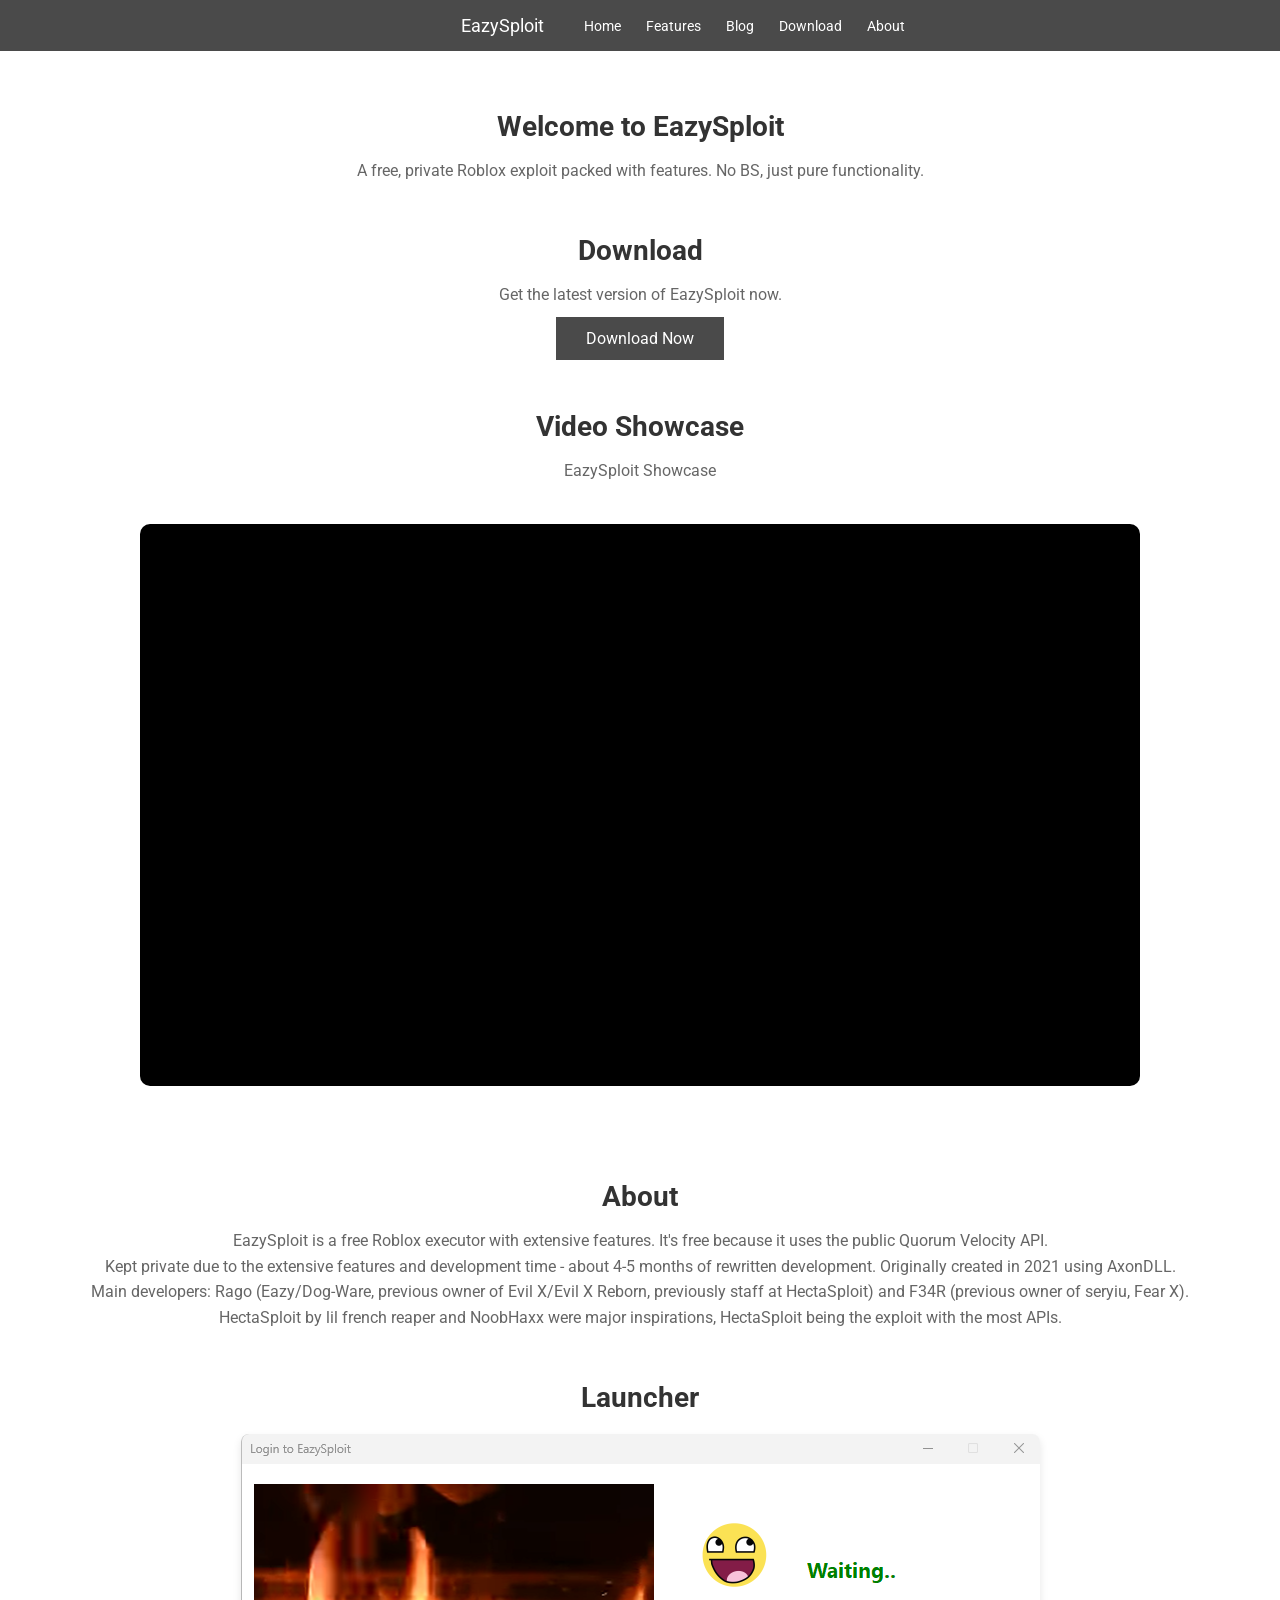
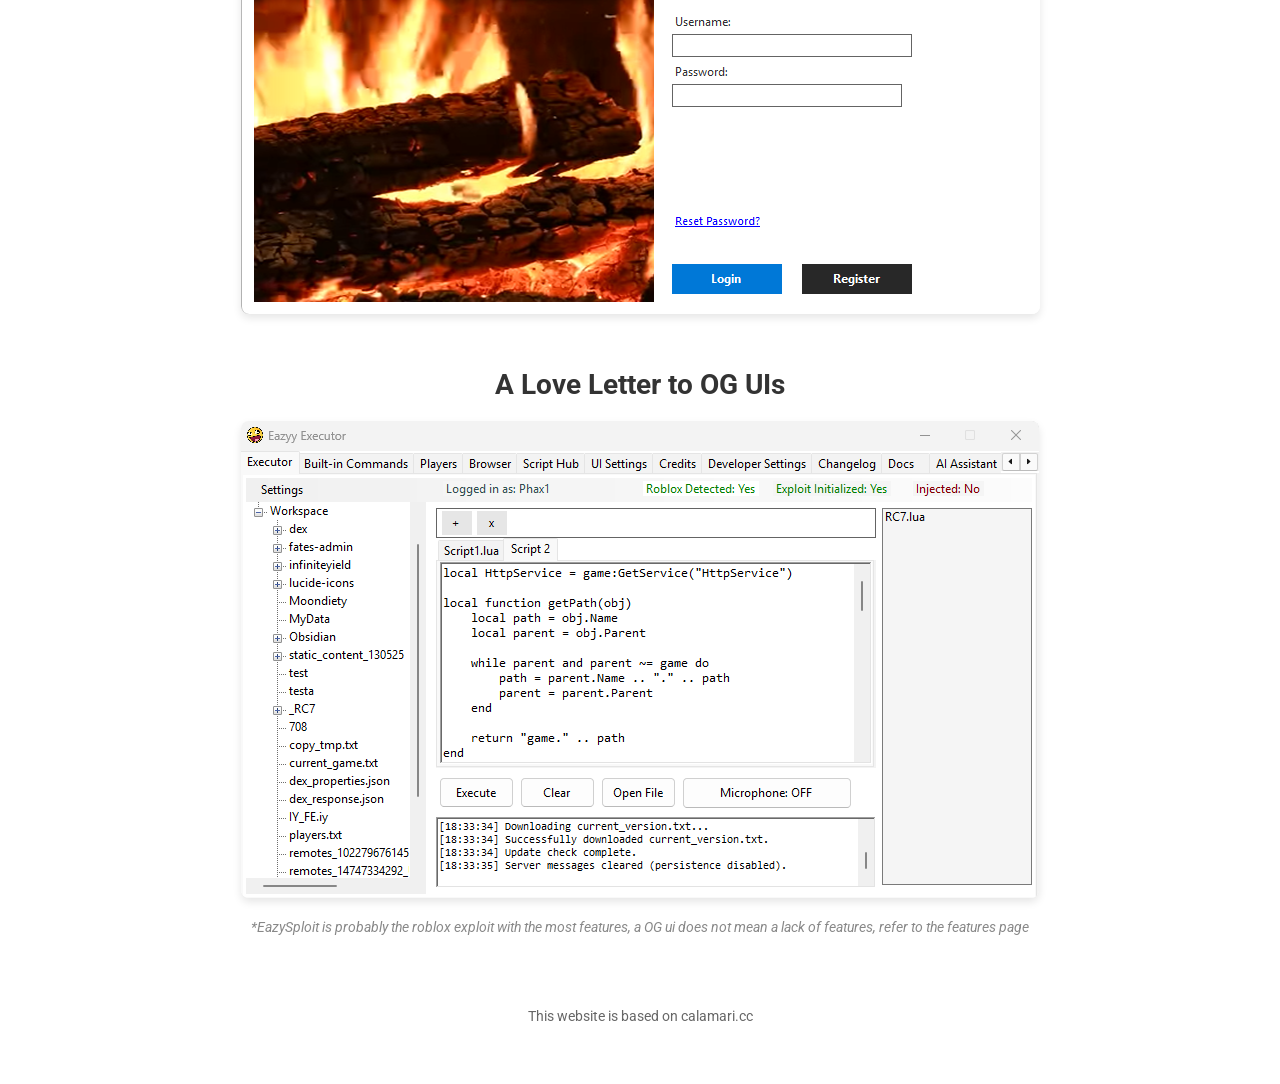
<file: index.html>
<!DOCTYPE html>
<html lang="en">

<head>
    <meta charset="UTF-8">
    <meta name="viewport" content="width=device-width, initial-scale=1.0">
    <title>EazySploit</title>

    <!-- Favicon -->
    <link rel="icon" type="image/png" href="smily.png">

    <!-- Discord Embed -->
    <meta property="og:title" content="EazySploit">
    <meta property="og:description"
        content="A free, private Roblox exploit packed with features. No BS, just pure functionality.">
    <meta property="og:image" content="smily.png">
    <meta property="og:url" content="https://eazysploit.com">
    <meta name="theme-color" content="#4a4a4a">

    <link href="https://fonts.googleapis.com/css2?family=Roboto:wght@400;700&display=swap" rel="stylesheet">
    <link rel="stylesheet" href="style.css">
</head>

<body>
    <div class="topbar">
        <img src="smily-removebg-preview.png" alt="Logo" class="topbar-logo">
        <h1>EazySploit</h1>
        <nav class="nav-sections">
            <a href="#home">Home</a>
            <a href="features.html">Features</a>
            <a href="blog.html">Blog</a>
            <a href="#download">Download</a>
            <a href="#about">About</a>
        </nav>
    </div>

    <div class="content">
        <section id="home">
            <h2>Welcome to EazySploit</h2>
            <p>A free, private Roblox exploit packed with features. No BS, just pure functionality.</p>
        </section>


        <section id="download">
            <h2>Download</h2>
            <p>Get the latest version of EazySploit now.</p>
            <button class="download-btn" onclick="alert('The exploit isnt released yet.')">Download Now</button>
        </section>

        <section id="video">
            <h2>Video Showcase</h2>
            <p>EazySploit Showcase</p>
            <div class="video-container">
                <iframe src="https://www.youtube.com/embed/7X_5Uw3Q9v0" title="YouTube video player" frameborder="0"
                    allow="accelerometer; autoplay; clipboard-write; encrypted-media; gyroscope; picture-in-picture; web-share"
                    referrerpolicy="strict-origin-when-cross-origin" allowfullscreen></iframe>
            </div>
        </section>

        <section id="about">
            <h2>About</h2>
            <p>EazySploit is a free Roblox executor with extensive features. It's free because it uses the public Quorum
                Velocity API.</p>
            <p>Kept private due to the extensive features and development time - about 4-5 months of rewritten
                development. Originally created in 2021 using AxonDLL.</p>
            <p>Main developers: Rago (Eazy/Dog-Ware, previous owner of Evil X/Evil X Reborn, previously staff at
                HectaSploit) and F34R (previous owner of
                seryiu, Fear
                X). HectaSploit by lil french reaper and NoobHaxx were major inspirations, HectaSploit being the exploit
                with the most APIs.</p>
        </section>

        <section id="launcher">
            <h2>Launcher</h2>
            <div class="launcher-container">
                <img src="screenshot.png" alt="Launcher Screenshot" class="launcher-image">
            </div>
        </section>

        <section id="mainui">
            <h2>A Love Letter to OG UIs</h2>
            <div class="mainui-container">
                <img src="mainui.png" alt="Main UI" class="mainui-image">
                <p class="mainui-note">*EazySploit is probably the roblox exploit with the most features, a OG ui does
                    not mean a lack of features, refer to the features page</p>
            </div>
        </section>

        <footer style="text-align: center; padding: 20px; color: #666; font-size: 14px;">
            This website is based on calamari.cc
        </footer>
    </div>
</body>

</html>
</file>
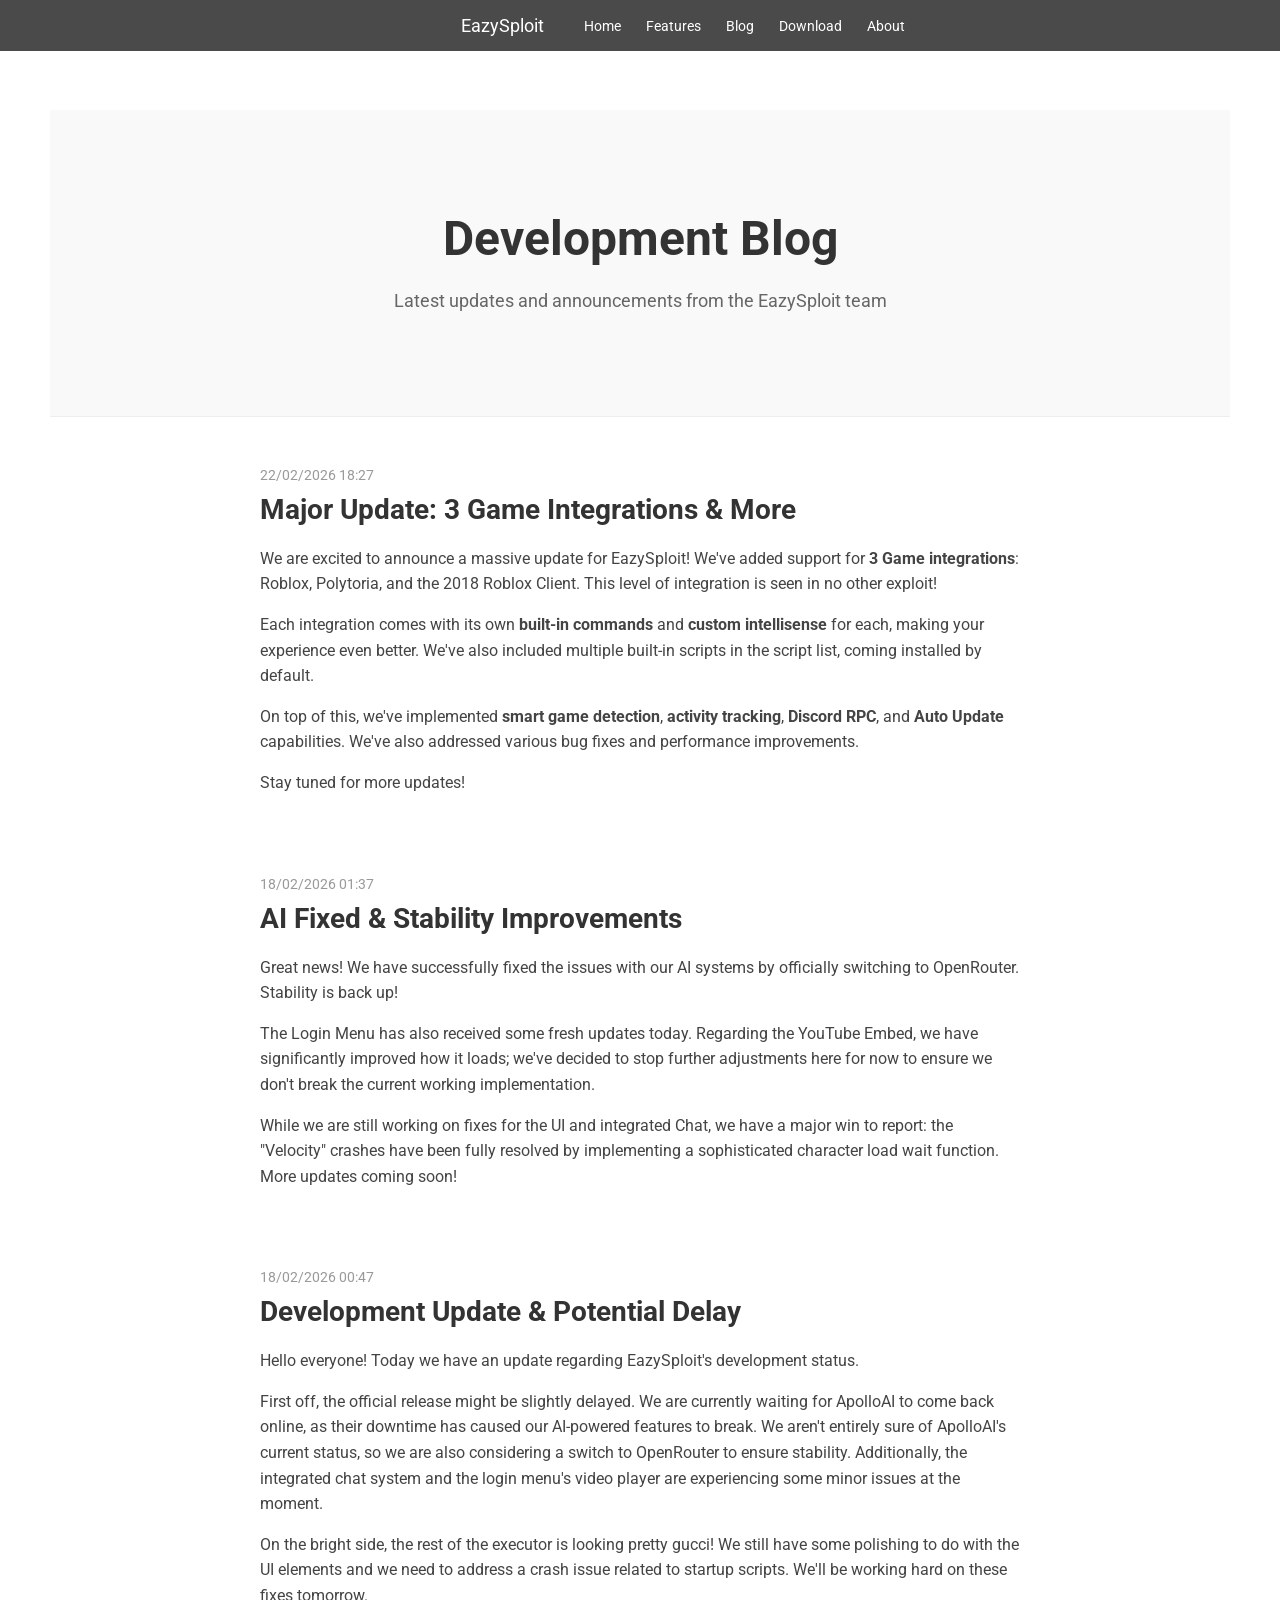
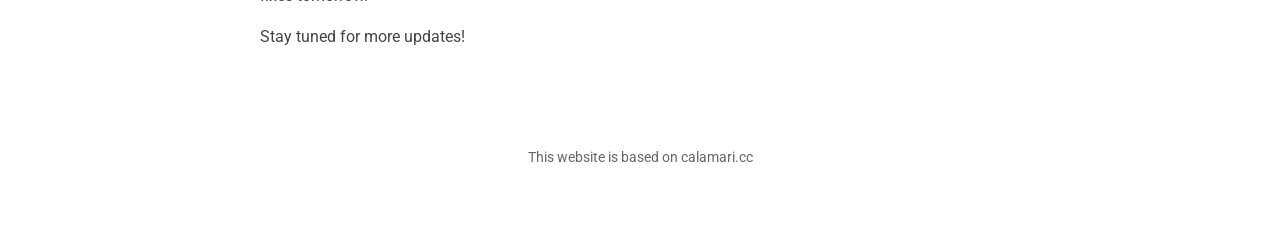
<file: blog.html>
<!DOCTYPE html>
<html lang="en">

<head>
    <meta charset="UTF-8">
    <meta name="viewport" content="width=device-width, initial-scale=1.0">
    <title>EazySploit - Blog</title>

    <!-- Favicon -->
    <link rel="icon" type="image/png" href="smily.png">

    <!-- Discord Embed -->
    <meta property="og:title" content="EazySploit Blog">
    <meta property="og:description"
        content="Stay updated with the latest EazySploit development news and announcements.">
    <meta property="og:image" content="smily.png">
    <meta property="og:url" content="https://eazysploit.com/blog">
    <meta name="theme-color" content="#4a4a4a">

    <link href="https://fonts.googleapis.com/css2?family=Roboto:wght@400;700&display=swap" rel="stylesheet">
    <link rel="stylesheet" href="style.css">
</head>

<body>
    <div class="topbar">
        <img src="smily-removebg-preview.png" alt="Logo" class="topbar-logo"
            style="height: 20px; width: auto; margin-right: 10px; mix-blend-mode: multiply; filter: brightness(0) invert(1);">
        <h1>EazySploit</h1>
        <nav class="nav-sections">
            <a href="index.html">Home</a>
            <a href="features.html">Features</a>
            <a href="blog.html">Blog</a>
            <a href="index.html#download">Download</a>
            <a href="index.html#about">About</a>
        </nav>
    </div>

    <div class="content">
        <section class="blog-hero">
            <h1>Development Blog</h1>
            <p>Latest updates and announcements from the EazySploit team</p>
        </section>

        <section class="blog-list">
            <article class="blog-post">
                <div class="blog-date">22/02/2026 18:27</div>
                <h2 class="blog-title">Major Update: 3 Game Integrations & More</h2>
                <div class="blog-content">
                    <p>We are excited to announce a massive update for EazySploit! We've added support for <b>3 Game
                            integrations</b>: Roblox, Polytoria, and the 2018 Roblox Client. This level of integration
                        is seen in no other exploit!</p>
                    <p>Each integration comes with its own <b>built-in commands</b> and <b>custom intellisense</b> for
                        each, making your experience even better. We've also included multiple built-in scripts in the
                        script list, coming installed by default.</p>
                    <p>On top of this, we've implemented <b>smart game detection</b>, <b>activity tracking</b>,
                        <b>Discord RPC</b>, and <b>Auto Update</b> capabilities. We've also addressed various bug fixes
                        and performance improvements.
                    </p>
                    <p>Stay tuned for more updates!</p>
                </div>
            </article>

            <article class="blog-post">
                <div class="blog-date">18/02/2026 01:37</div>
                <h2 class="blog-title">AI Fixed & Stability Improvements</h2>
                <div class="blog-content">
                    <p>Great news! We have successfully fixed the issues with our AI systems by officially switching to
                        OpenRouter. Stability is back up!</p>
                    <p>The Login Menu has also received some fresh updates today. Regarding the YouTube Embed, we have
                        significantly improved how it loads; we've decided to stop further adjustments here for now to
                        ensure we don't break the current working implementation.</p>
                    <p>While we are still working on fixes for the UI and integrated Chat, we have a major win to
                        report: the "Velocity" crashes have been fully resolved by implementing a sophisticated
                        character load wait function. More updates coming soon!</p>
                </div>
            </article>

            <article class="blog-post">
                <div class="blog-date">18/02/2026 00:47</div>
                <h2 class="blog-title">Development Update & Potential Delay</h2>
                <div class="blog-content">
                    <p>Hello everyone! Today we have an update regarding EazySploit's development status.</p>
                    <p>First off, the official release might be slightly delayed. We are currently waiting for ApolloAI
                        to come back online, as their downtime has caused our AI-powered features to break. We aren't
                        entirely sure of ApolloAI's current status, so we are also considering a switch to OpenRouter to
                        ensure stability.
                        Additionally, the integrated chat system and the login menu's video player are experiencing some
                        minor issues at the moment.</p>
                    <p>On the bright side, the rest of the executor is looking pretty gucci! We still have some
                        polishing to do with the UI elements and we need to address a crash issue related to startup
                        scripts. We'll be working hard on these fixes tomorrow.</p>
                    <p>Stay tuned for more updates!</p>
                </div>
            </article>
        </section>

        <footer style="text-align: center; padding: 20px; color: #666; font-size: 14px; margin-top: 50px;">
            This website is based on calamari.cc
        </footer>
    </div>
</body>

</html>
</file>
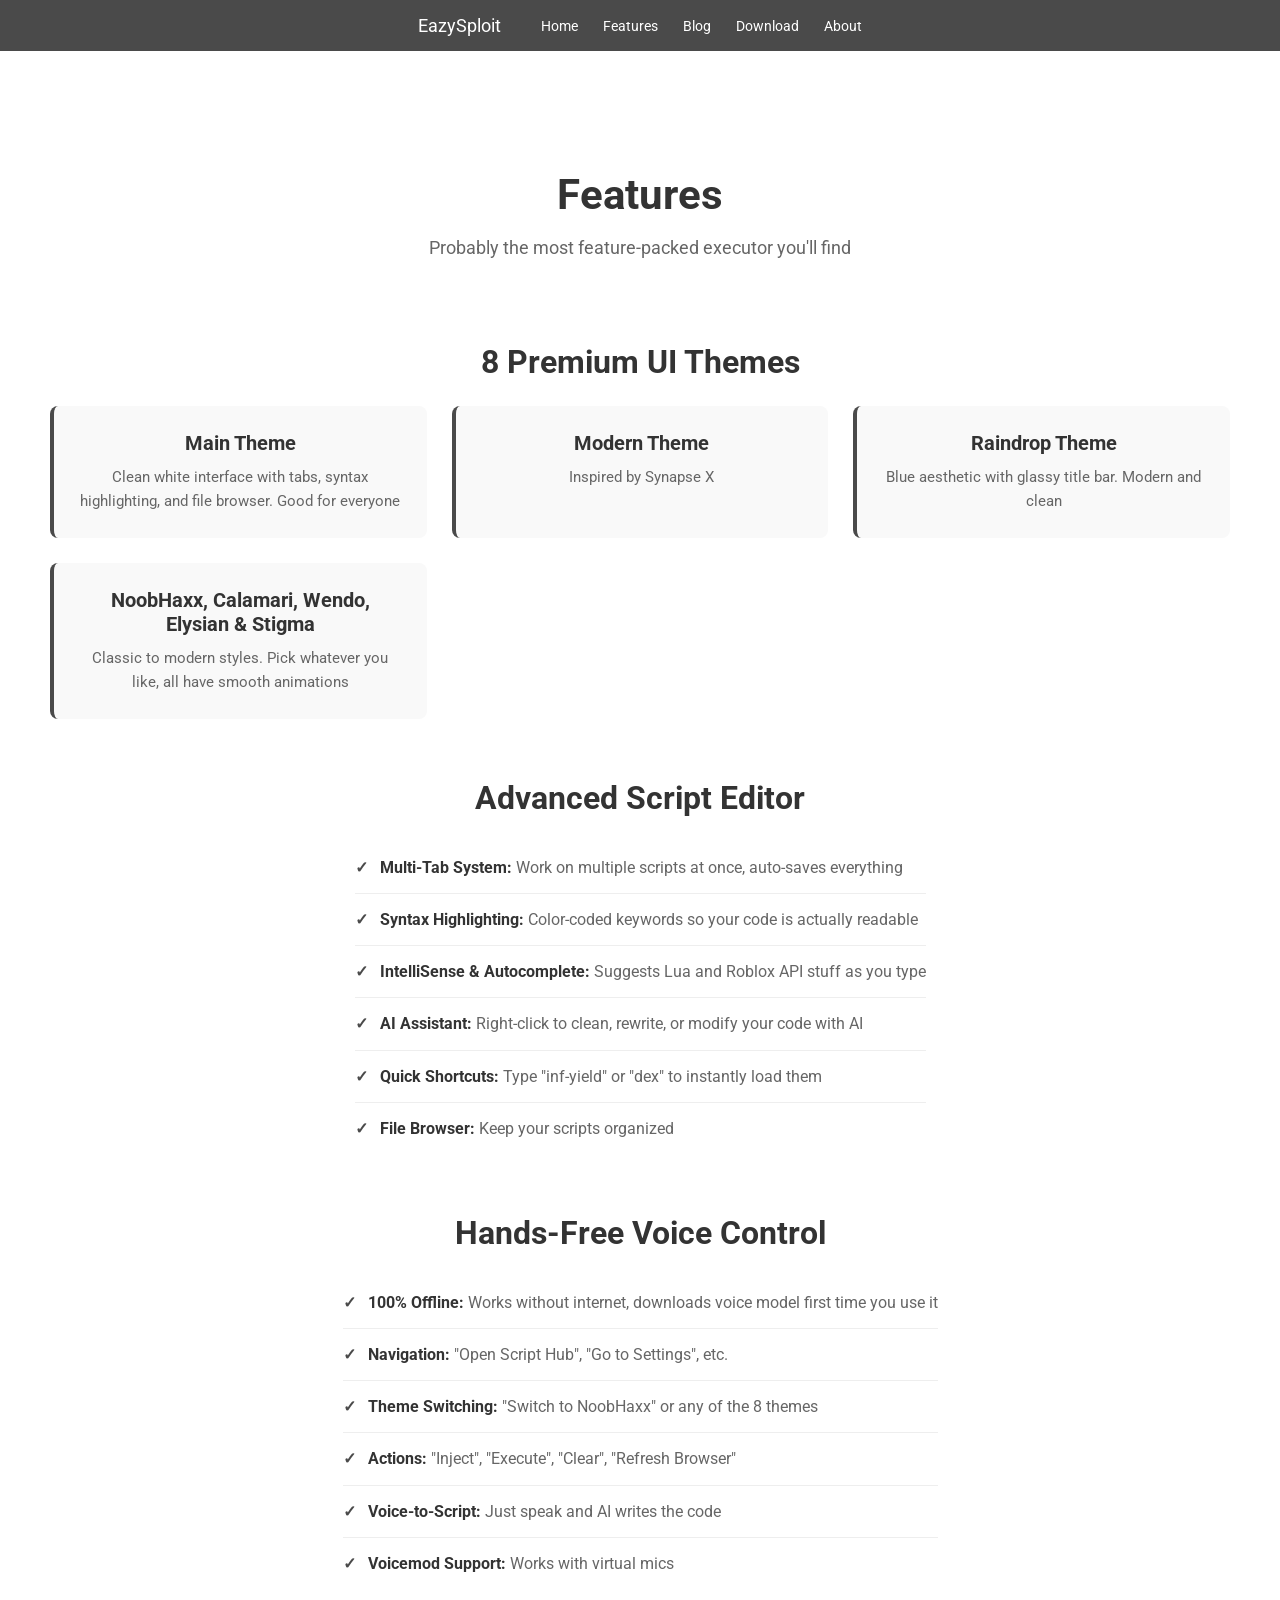
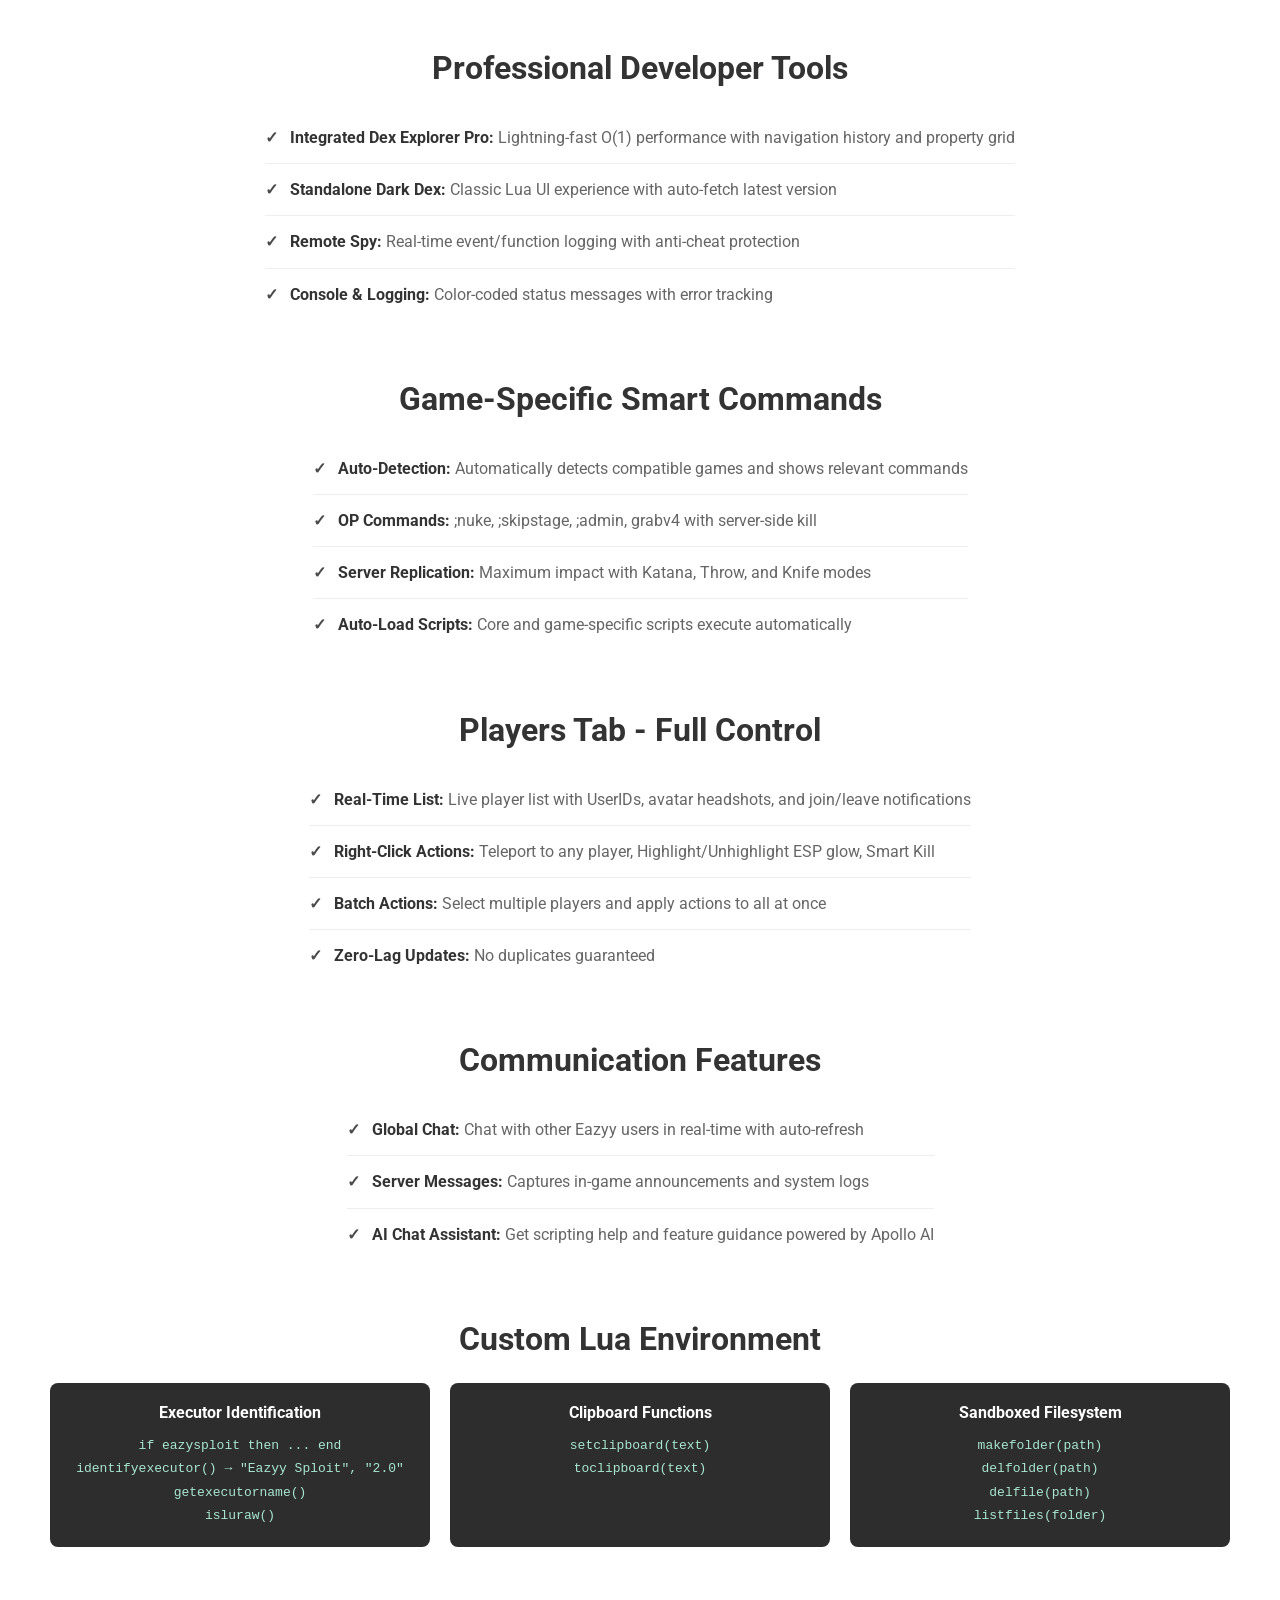
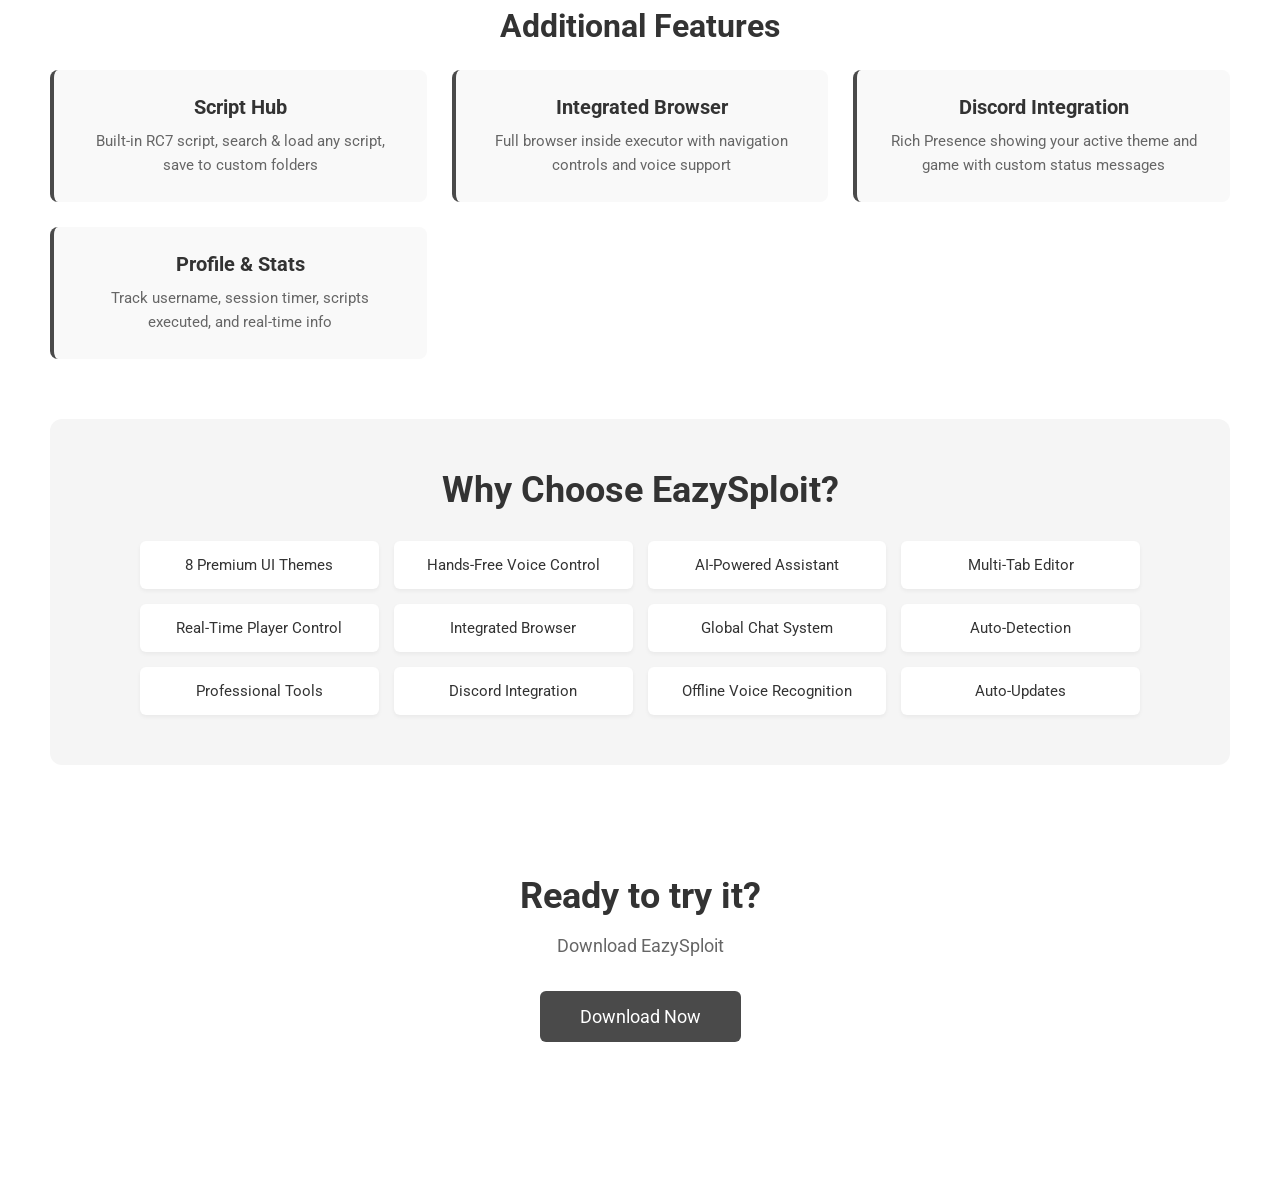
<file: features.html>
<!DOCTYPE html>
<html lang="en">

<head>
    <meta charset="UTF-8">
    <meta name="viewport" content="width=device-width, initial-scale=1.0">
    <title>EazySploit - Features</title>
    <link href="https://fonts.googleapis.com/css2?family=Roboto:wght@400;700&display=swap" rel="stylesheet">
    <link rel="stylesheet" href="style.css">
</head>

<body>
    <div class="topbar">
        <h1>EazySploit</h1>
        <nav class="nav-sections">
            <a href="index.html">Home</a>
            <a href="features.html">Features</a>
            <a href="blog.html">Blog</a>
            <a href="index.html#download">Download</a>
            <a href="index.html#about">About</a>
        </nav>
    </div>

    <div class="content">
        <section class="features-hero">
            <h1>Features</h1>
            <p>Probably the most feature-packed executor you'll find</p>
        </section>

        <section class="feature-category">
            <h2>8 Premium UI Themes</h2>
            <div class="feature-grid">
                <div class="feature-item">
                    <h3>Main Theme</h3>
                    <p>Clean white interface with tabs, syntax highlighting, and file browser. Good for everyone</p>
                </div>
                <div class="feature-item">
                    <h3>Modern Theme</h3>
                    <p>Inspired by Synapse X</p>
                </div>
                <div class="feature-item">
                    <h3>Raindrop Theme</h3>
                    <p>Blue aesthetic with glassy title bar. Modern and clean</p>
                </div>
                <div class="feature-item">
                    <h3>NoobHaxx, Calamari, Wendo, Elysian & Stigma</h3>
                    <p>Classic to modern styles. Pick whatever you like, all have smooth animations</p>
                </div>
            </div>
        </section>

        <section class="feature-category">
            <h2>Advanced Script Editor</h2>
            <ul class="feature-list">
                <li><strong>Multi-Tab System:</strong> Work on multiple scripts at once, auto-saves everything</li>
                <li><strong>Syntax Highlighting:</strong> Color-coded keywords so your code is actually readable</li>
                <li><strong>IntelliSense & Autocomplete:</strong> Suggests Lua and Roblox API stuff as you type</li>
                <li><strong>AI Assistant:</strong> Right-click to clean, rewrite, or modify your code with AI</li>
                <li><strong>Quick Shortcuts:</strong> Type "inf-yield" or "dex" to instantly load them</li>
                <li><strong>File Browser:</strong> Keep your scripts organized</li>
            </ul>
        </section>

        <section class="feature-category">
            <h2>Hands-Free Voice Control</h2>
            <ul class="feature-list">
                <li><strong>100% Offline:</strong> Works without internet, downloads voice model first time you use it
                </li>
                <li><strong>Navigation:</strong> "Open Script Hub", "Go to Settings", etc.</li>
                <li><strong>Theme Switching:</strong> "Switch to NoobHaxx" or any of the 8 themes</li>
                <li><strong>Actions:</strong> "Inject", "Execute", "Clear", "Refresh Browser"</li>
                <li><strong>Voice-to-Script:</strong> Just speak and AI writes the code</li>
                <li><strong>Voicemod Support:</strong> Works with virtual mics</li>
            </ul>
        </section>

        <section class="feature-category">
            <h2>Professional Developer Tools</h2>
            <ul class="feature-list">
                <li><strong>Integrated Dex Explorer Pro:</strong> Lightning-fast O(1) performance with navigation
                    history and property grid</li>
                <li><strong>Standalone Dark Dex:</strong> Classic Lua UI experience with auto-fetch latest version</li>
                <li><strong>Remote Spy:</strong> Real-time event/function logging with anti-cheat protection</li>
                <li><strong>Console & Logging:</strong> Color-coded status messages with error tracking</li>
            </ul>
        </section>

        <section class="feature-category">
            <h2>Game-Specific Smart Commands</h2>
            <ul class="feature-list">
                <li><strong>Auto-Detection:</strong> Automatically detects compatible games and shows relevant commands
                </li>
                <li><strong>OP Commands:</strong> ;nuke, ;skipstage, ;admin, grabv4 with server-side kill</li>
                <li><strong>Server Replication:</strong> Maximum impact with Katana, Throw, and Knife modes</li>
                <li><strong>Auto-Load Scripts:</strong> Core and game-specific scripts execute automatically</li>
            </ul>
        </section>

        <section class="feature-category">
            <h2>Players Tab - Full Control</h2>
            <ul class="feature-list">
                <li><strong>Real-Time List:</strong> Live player list with UserIDs, avatar headshots, and join/leave
                    notifications</li>
                <li><strong>Right-Click Actions:</strong> Teleport to any player, Highlight/Unhighlight ESP glow, Smart
                    Kill</li>
                <li><strong>Batch Actions:</strong> Select multiple players and apply actions to all at once</li>
                <li><strong>Zero-Lag Updates:</strong> No duplicates guaranteed</li>
            </ul>
        </section>

        <section class="feature-category">
            <h2>Communication Features</h2>
            <ul class="feature-list">
                <li><strong>Global Chat:</strong> Chat with other Eazyy users in real-time with auto-refresh</li>
                <li><strong>Server Messages:</strong> Captures in-game announcements and system logs</li>
                <li><strong>AI Chat Assistant:</strong> Get scripting help and feature guidance powered by Apollo AI
                </li>
            </ul>
        </section>

        <section class="feature-category">
            <h2>Custom Lua Environment</h2>
            <div class="code-features">
                <div class="code-block">
                    <h3>Executor Identification</h3>
                    <code>if eazysploit then ... end<br>
                    identifyexecutor() → "Eazyy Sploit", "2.0"<br>
                    getexecutorname()<br>
                    isluraw()</code>
                </div>
                <div class="code-block">
                    <h3>Clipboard Functions</h3>
                    <code>setclipboard(text)<br>
                    toclipboard(text)</code>
                </div>
                <div class="code-block">
                    <h3>Sandboxed Filesystem</h3>
                    <code>makefolder(path)<br>
                    delfolder(path)<br>
                    delfile(path)<br>
                    listfiles(folder)</code>
                </div>
            </div>
        </section>

        <section class="feature-category">
            <h2>Additional Features</h2>
            <div class="feature-grid">
                <div class="feature-item">
                    <h3>Script Hub</h3>
                    <p>Built-in RC7 script, search & load any script, save to custom folders</p>
                </div>
                <div class="feature-item">
                    <h3>Integrated Browser</h3>
                    <p>Full browser inside executor with navigation controls and voice support</p>
                </div>
                <div class="feature-item">
                    <h3>Discord Integration</h3>
                    <p>Rich Presence showing your active theme and game with custom status messages</p>
                </div>
                <div class="feature-item">
                    <h3>Profile & Stats</h3>
                    <p>Track username, session timer, scripts executed, and real-time info</p>
                </div>
            </div>
        </section>

        <section class="why-choose">
            <h2>Why Choose EazySploit?</h2>
            <div class="benefits-grid">
                <div class="benefit">8 Premium UI Themes</div>
                <div class="benefit">Hands-Free Voice Control</div>
                <div class="benefit">AI-Powered Assistant</div>
                <div class="benefit">Multi-Tab Editor</div>
                <div class="benefit">Real-Time Player Control</div>
                <div class="benefit">Integrated Browser</div>
                <div class="benefit">Global Chat System</div>
                <div class="benefit">Auto-Detection</div>
                <div class="benefit">Professional Tools</div>
                <div class="benefit">Discord Integration</div>
                <div class="benefit">Offline Voice Recognition</div>
                <div class="benefit">Auto-Updates</div>
            </div>
        </section>

        <section class="cta-section">
            <h2>Ready to try it?</h2>
            <p>Download EazySploit</p>
            <a href="javascript:void(0)" class="cta-button" onclick="alert('The exploit isnt released yet.')">Download
                Now</a>
        </section>
    </div>
</body>

</html>
</file>
<file: style.css>
* {
    margin: 0;
    padding: 0;
    box-sizing: border-box;
}

body {
    font-family: 'Roboto', sans-serif;
    background-color: #ffffff;
    color: #333333;
}

.topbar {
    background-color: #4a4a4a;
    padding: 15px 30px;
    width: 100%;
    position: fixed;
    top: 0;
    left: 0;
    z-index: 1000;
    display: flex;
    justify-content: center;
    align-items: center;
    gap: 40px;
}

.topbar h1 {
    font-size: 18px;
    font-weight: 400;
    color: #ffffff;
    margin: 0;
}

.topbar-logo {
    height: 20px;
    width: auto;
    margin-right: 10px;
    mix-blend-mode: multiply;
    filter: brightness(0) invert(1);
}

.nav-sections {
    display: flex;
    gap: 25px;
}

.nav-sections a {
    color: #ffffff;
    text-decoration: none;
    font-size: 14px;
    transition: opacity 0.2s;
}

.nav-sections a:hover {
    opacity: 0.7;
}

.content {
    margin-top: 70px;
    padding: 40px 50px;
    max-width: 1600px;
    margin-left: auto;
    margin-right: auto;
    text-align: center;
}

section {
    margin-bottom: 50px;
}

section h2 {
    font-size: 28px;
    margin-bottom: 15px;
    color: #333333;
}

section p {
    font-size: 16px;
    line-height: 1.6;
    color: #666666;
}

section ul {
    list-style: none;
    padding-left: 0;
    display: inline-block;
    text-align: left;
}

section ul li {
    font-size: 16px;
    padding: 8px 0;
    color: #666666;
}

section ul li:before {
    content: "✓ ";
    color: #4a4a4a;
    font-weight: bold;
    margin-right: 8px;
}

.download-btn {
    background-color: #4a4a4a;
    color: #ffffff;
    border: none;
    padding: 12px 30px;
    font-size: 16px;
    font-family: 'Roboto', sans-serif;
    cursor: pointer;
    margin-top: 10px;
}

.download-btn:hover {
    background-color: #5a5a5a;
}

.video-container {
    margin-top: 20px;
    display: inline-block;
    position: relative;
    z-index: 10;
}

.video-container {
    position: relative;
    width: 100%;
    max-width: 1000px;
    margin: 40px auto;
    aspect-ratio: 16 / 9;
    background: #000;
    border-radius: 10px;
    overflow: hidden;
}

.video-container iframe {
    width: 100%;
    height: 100%;
    border: none;
}

.launcher-container {
    margin-top: 20px;
}

.launcher-image {
    max-width: 90%;
    height: auto;
    border-radius: 8px;
    box-shadow: 0 4px 8px rgba(0, 0, 0, 0.1);
}

.mainui-container {
    margin-top: 20px;
}

.mainui-image {
    max-width: 90%;
    height: auto;
    border-radius: 8px;
    box-shadow: 0 4px 8px rgba(0, 0, 0, 0.1);
}

.mainui-note {
    font-size: 14px;
    font-style: italic;
    color: #888888;
    margin-top: 15px;
    line-height: 1.5;
}

/* Features Page Styles */
.features-hero {
    padding: 60px 20px 40px;
    margin-bottom: 40px;
}

.features-hero h1 {
    font-size: 42px;
    margin-bottom: 15px;
    color: #333333;
}

.features-hero p {
    font-size: 18px;
    color: #666666;
}

.feature-category {
    margin-bottom: 60px;
}

.feature-category h2 {
    font-size: 32px;
    margin-bottom: 25px;
    color: #333333;
}

.feature-grid {
    display: grid;
    grid-template-columns: repeat(auto-fit, minmax(280px, 1fr));
    gap: 25px;
    margin-top: 20px;
}

.feature-item {
    background-color: #f9f9f9;
    padding: 25px;
    border-radius: 8px;
    border-left: 4px solid #4a4a4a;
}

.feature-item h3 {
    font-size: 20px;
    margin-bottom: 10px;
    color: #333333;
}

.feature-item p {
    font-size: 15px;
    color: #666666;
    line-height: 1.6;
}

.feature-list {
    list-style: none;
    padding-left: 0;
    text-align: left;
    max-width: 900px;
    margin: 0 auto;
}

.feature-list li {
    font-size: 16px;
    padding: 12px 0;
    color: #666666;
    line-height: 1.7;
    border-bottom: 1px solid #eeeeee;
}

.feature-list li:last-child {
    border-bottom: none;
}

.feature-list li strong {
    color: #333333;
}

.code-features {
    display: grid;
    grid-template-columns: repeat(auto-fit, minmax(250px, 1fr));
    gap: 20px;
    margin-top: 20px;
}

.code-block {
    background-color: #2d2d2d;
    padding: 20px;
    border-radius: 8px;
}

.code-block h3 {
    font-size: 16px;
    margin-bottom: 12px;
    color: #ffffff;
}

.code-block code {
    font-family: 'Courier New', monospace;
    font-size: 13px;
    color: #a8e6cf;
    line-height: 1.8;
    display: block;
}

.why-choose {
    background-color: #f5f5f5;
    padding: 50px 30px;
    border-radius: 12px;
    margin-bottom: 50px;
}

.why-choose h2 {
    font-size: 36px;
    margin-bottom: 30px;
    color: #333333;
}

.benefits-grid {
    display: grid;
    grid-template-columns: repeat(auto-fit, minmax(220px, 1fr));
    gap: 15px;
    max-width: 1000px;
    margin: 0 auto;
}

.benefit {
    background-color: #ffffff;
    padding: 15px 20px;
    border-radius: 6px;
    font-size: 15px;
    color: #333333;
    text-align: center;
    box-shadow: 0 2px 4px rgba(0, 0, 0, 0.05);
}

.cta-section {
    padding: 60px 20px;
    margin-bottom: 40px;
}

.cta-section h2 {
    font-size: 36px;
    margin-bottom: 15px;
    color: #333333;
}

.cta-section p {
    font-size: 18px;
    color: #666666;
    margin-bottom: 30px;
}

.cta-button {
    display: inline-block;
    background-color: #4a4a4a;
    color: #ffffff;
    padding: 15px 40px;
    font-size: 18px;
    text-decoration: none;
    border-radius: 6px;
    transition: background-color 0.3s;
}

.cta-button:hover {
    background-color: #5a5a5a;
}

/* Blog Section */
.blog-hero {
    background-color: #f9f9f9;
    padding: 100px 20px;
    margin-bottom: 50px;
    border-bottom: 1px solid #eeeeee;
}

.blog-hero h1 {
    font-size: 48px;
    margin-bottom: 20px;
    color: #333;
}

.blog-hero p {
    font-size: 18px;
    color: #666;
}

.blog-list {
    max-width: 800px;
    margin: 0 auto;
    text-align: left;
    padding: 0 20px;
}

.blog-post {
    margin-bottom: 80px;
}

.blog-date {
    font-size: 14px;
    color: #999;
    margin-bottom: 10px;
}

.blog-title {
    font-size: 28px;
    margin-bottom: 20px;
    color: #333;
}

.blog-content p {
    font-size: 16px;
    line-height: 1.6;
    margin-bottom: 15px;
    color: #444;
}

.blog-post img {
    max-width: 100%;
    height: auto;
    margin: 20px 0;
    border-radius: 8px;
    box-shadow: 0 4px 8px rgba(0, 0, 0, 0.1);
}
</file>
